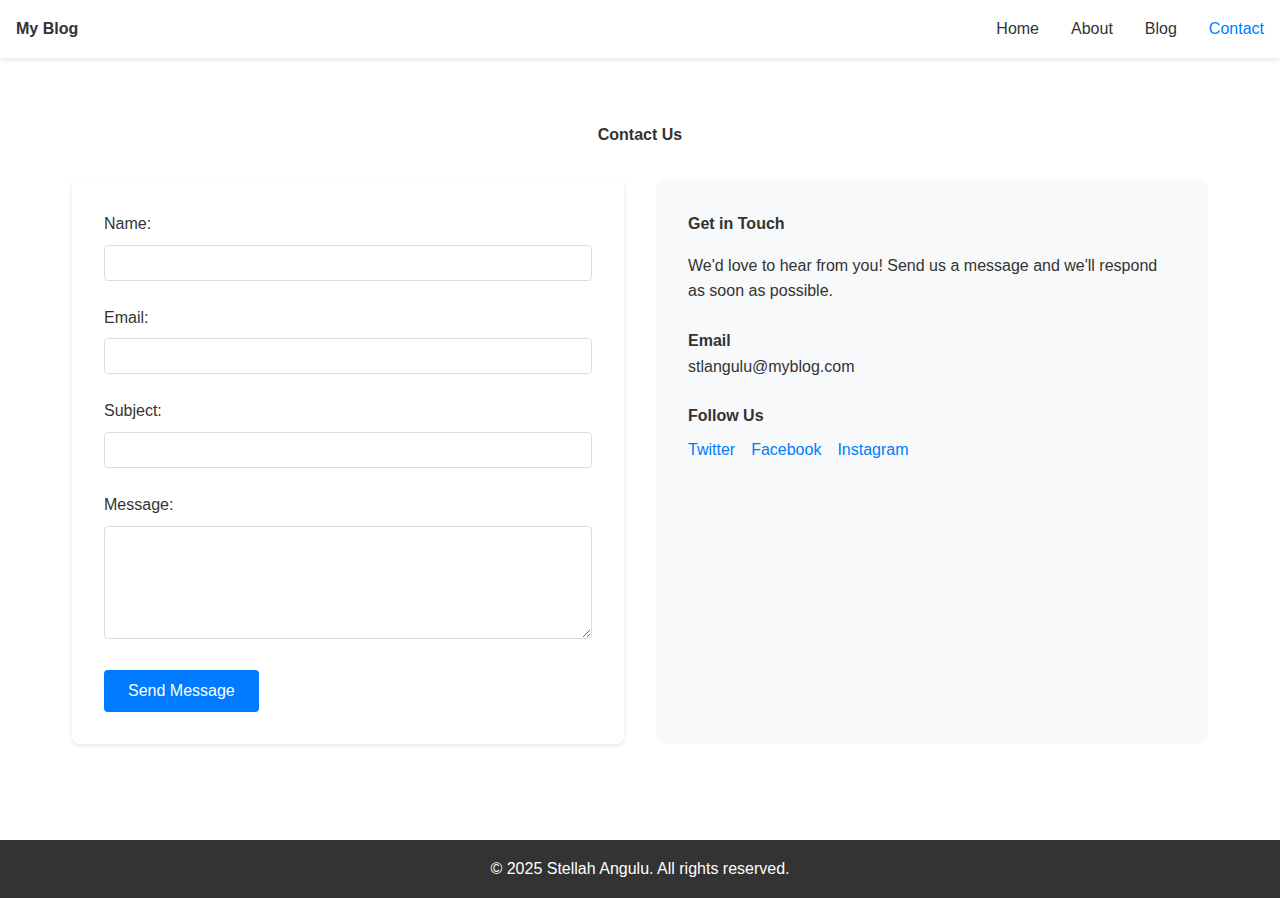
<file: contact.html>
<!DOCTYPE html>
<html lang="en">
<head>
    <meta charset="UTF-8">
    <meta name="viewport" content="width=device-width, initial-scale=1.0">
    <title>Contact - My Blog</title>
    <link rel="stylesheet" href="css/styles.css">
</head>
<body>
    <header>
        <nav class="navbar">
            <div class="logo">My Blog</div>
            <ul class="nav-links">
                <li><a href="index.html">Home</a></li>
                <li><a href="about.html">About</a></li>
                <li><a href="blog.html">Blog</a></li>
                <li><a href="contact.html" class="active">Contact</a></li>
            </ul>
            <div class="hamburger">
                <span></span>
                <span></span>
                <span></span>
            </div>
        </nav>
    </header>

    <main>
        <section class="contact-section">
            <h1>Contact Us</h1>
            <div class="contact-container">
                <form id="contact-form" class="contact-form">
                    <div class="form-group">
                        <label for="name">Name:</label>
                        <input type="text" id="name" name="name" required>
                    </div>
                    
                    <div class="form-group">
                        <label for="email">Email:</label>
                        <input type="email" id="email" name="email" required>
                    </div>
                    
                    <div class="form-group">
                        <label for="subject">Subject:</label>
                        <input type="text" id="subject" name="subject" required>
                    </div>
                    
                    <div class="form-group">
                        <label for="message">Message:</label>
                        <textarea id="message" name="message" rows="5" required></textarea>
                    </div>
                    
                    <button type="submit" class="submit-btn">Send Message</button>
                </form>
                
                <div class="contact-info">
                    <h2>Get in Touch</h2>
                    <p>We'd love to hear from you! Send us a message and we'll respond as soon as possible.</p>
                    
                    <div class="info-item">
                        <h3>Email</h3>
                        <p>stlangulu@myblog.com</p>
                    </div>
                    
                    <div class="info-item">
                        <h3>Follow Us</h3>
                        <div class="social-links">
                            <a href="#" class="social-link">Twitter</a>
                            <a href="#" class="social-link">Facebook</a>
                            <a href="#" class="social-link">Instagram</a>
                        </div>
                    </div>
                </div>
            </div>
        </section>
    </main>

    <footer>
        <p>&copy; 2025 Stellah Angulu. All rights reserved.</p>
    </footer>

    <script src="js/main.js"></script>
</body>
</html>
</file>
<file: css/styles.css>
/* Reset and base styles */
* {
    margin: 0;
    padding: 0;
    box-sizing: border-box;
    font-size: 100%;
}

body {
    font-family: Arial, sans-serif;
    line-height: 1.6;
    color: #333;
    font-size: 100%;
}

/* Navigation */
.navbar {
    background-color: #fff;
    padding: 1rem;
    box-shadow: 0 2px 5px rgba(0,0,0,0.1);
    display: flex;
    justify-content: space-between;
    align-items: center;
    position: sticky;
    top: 0;
    z-index: 1000;
}

.logo {
    font-size: 1.5rem;
    font-weight: bold;
    color: #333;
    font-size: 100%;
}

.nav-links {
    display: flex;
    list-style: none;
    gap: 2rem;
    font-size: 100%;
}

.nav-links a {
    text-decoration: none;
    color: #333;
    font-weight: 500;
    transition: color 0.3s ease;
}

.nav-links a:hover {
    color: #007bff;
}

.nav-links a.active {
    color: #007bff;
}

.hamburger {
    display: none;
    flex-direction: column;
    gap: 5px;
    cursor: pointer;
}

.hamburger span {
    width: 25px;
    height: 3px;
    background-color: #333;
    transition: all 0.3s ease;
}

/* Hero section */
.hero {
    background-color: #f8f9fa;
    padding: 4rem 2rem;
    text-align: center;
}

.hero h1 {
    font-size: 2.5rem;
    margin-bottom: 1rem;
}

/* Featured posts */
.featured-posts {
    padding: 4rem 2rem;
}

.featured-posts h2 {
    text-align: center;
    margin-bottom: 2rem;
}

.post-grid {
    display: grid;
    grid-template-columns: repeat(auto-fit, minmax(300px, 1fr));
    gap: 2rem;
    max-width: 1200px;
    margin: 0 auto;
}

.post-card {
    background: #fff;
    border-radius: 8px;
    overflow: hidden;
    box-shadow: 0 2px 5px rgba(0,0,0,0.1);
    transition: transform 0.3s ease;
}

.post-card:hover {
    transform: translateY(-5px);
}

.post-card img {
    width: 100%;
    height: 200px;
    object-fit: cover;
}

.post-card h3 {
    padding: 1rem;
    font-size: 1.25rem;
}

.post-card p {
    padding: 0 1rem;
    color: #666;
}

.read-more {
    display: inline-block;
    padding: 0.5rem 1rem;
    margin: 1rem;
    background-color: #007bff;
    color: #fff;
    text-decoration: none;
    border-radius: 4px;
    transition: background-color 0.3s ease;
}

.read-more:hover {
    background-color: #0056b3;
}

/* Footer */
footer {
    background-color: #333;
    color: #fff;
    text-align: center;
    padding: 1rem;
    margin-top: 2rem;
}

/* About page styles */
.about-section {
    padding: 4rem 2rem;
    max-width: 1200px;
    margin: 0 auto;
}

.about-section h1 {
    text-align: center;
    margin-bottom: 2rem;
}

.about-content {
    display: grid;
    grid-template-columns: 1fr 2fr;
    gap: 2rem;
    align-items: start;
}

.about-image {
    width: 100%;
    border-radius: 8px;
    box-shadow: 0 2px 5px rgba(0,0,0,0.1);
}

.about-text h2 {
    margin: 1.5rem 0 1rem;
    color: #333;
}

.about-text p {
    margin-bottom: 1rem;
    color: #666;
}

.about-text ul {
    list-style-position: inside;
    margin-bottom: 1rem;
}

.about-text li {
    margin-bottom: 0.5rem;
    color: #666;
}

/* Contact page styles */
.contact-section {
    padding: 4rem 2rem;
    max-width: 1200px;
    margin: 0 auto;
}

.contact-section h1 {
    text-align: center;
    margin-bottom: 2rem;
}

.contact-container {
    display: grid;
    grid-template-columns: 1fr 1fr;
    gap: 2rem;
}

.contact-form {
    background: #fff;
    padding: 2rem;
    border-radius: 8px;
    box-shadow: 0 2px 5px rgba(0,0,0,0.1);
}

.form-group {
    margin-bottom: 1.5rem;
}

.form-group label {
    display: block;
    margin-bottom: 0.5rem;
    color: #333;
}

.form-group input,
.form-group textarea {
    width: 100%;
    padding: 0.5rem;
    border: 1px solid #ddd;
    border-radius: 4px;
    font-size: 1rem;
}

.submit-btn {
    background-color: #007bff;
    color: #fff;
    padding: 0.75rem 1.5rem;
    border: none;
    border-radius: 4px;
    cursor: pointer;
    font-size: 1rem;
    transition: background-color 0.3s ease;
}

.submit-btn:hover {
    background-color: #0056b3;
}

.contact-info {
    padding: 2rem;
    background: #f8f9fa;
    border-radius: 8px;
}

.contact-info h2 {
    margin-bottom: 1rem;
}

.info-item {
    margin: 1.5rem 0;
}

.social-links {
    display: flex;
    gap: 1rem;
    margin-top: 0.5rem;
}

.social-link {
    color: #007bff;
    text-decoration: none;
    transition: color 0.3s ease;
}

.social-link:hover {
    color: #0056b3;
}

/* Blog page styles */
.blog-section {
    padding: 4rem 2rem;
    max-width: 1200px;
    margin: 0 auto;
}

.blog-section h1 {
    text-align: center;
    margin-bottom: 2rem;
}

.blog-grid {
    display: grid;
    grid-template-columns: repeat(auto-fit, minmax(300px, 1fr));
    gap: 2rem;
}

.blog-post {
    background: #fff;
    border-radius: 8px;
    overflow: hidden;
    box-shadow: 0 2px 5px rgba(0,0,0,0.1);
    transition: transform 0.3s ease;
}

.blog-post:hover {
    transform: translateY(-5px);
}

.blog-post img {
    width: 100%;
    height: 200px;
    object-fit: cover;
}

.post-content {
    padding: 1.5rem;
}

.post-meta {
    display: flex;
    gap: 1rem;
    margin: 0.5rem 0;
    color: #666;
    font-size: 0.9rem;
}

/* Responsive design */
@media (max-width: 768px) {
    .nav-links {
        display: none;
        position: absolute;
        top: 100%;
        left: 0;
        right: 0;
        background-color: #fff;
        flex-direction: column;
        padding: 1rem;
        box-shadow: 0 2px 5px rgba(0,0,0,0.1);
    }

    .nav-links.active {
        display: flex;
    }

    .hamburger {
        display: flex;
    }

    .hero h1 {
        font-size: 2rem;
    }

    .post-grid {
        grid-template-columns: 1fr;
    }

    .about-content,
    .contact-container {
        grid-template-columns: 1fr;
    }

    .about-image {
        max-width: 500px;
        margin: 0 auto;
    }

    .contact-info {
        order: -1;
    }

    .blog-grid {
        grid-template-columns: 1fr;
    }
}
</file>
